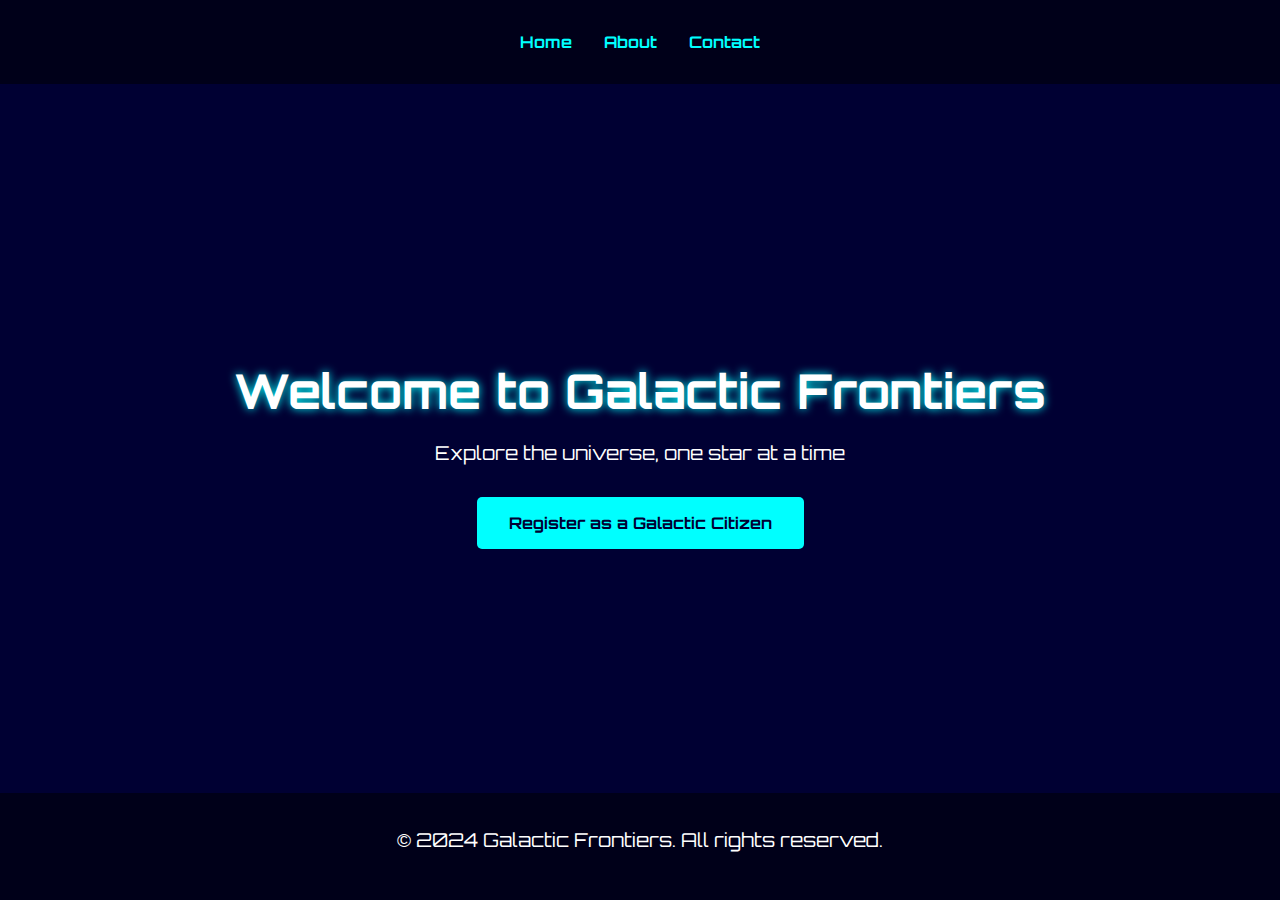
<file: Basic-Web-Server/static/index.html>
<!DOCTYPE html>
<html lang="en">
<head>
    <meta charset="UTF-8">
    <meta name="viewport" content="width=device-width, initial-scale=1.0">
    <title>Galactic Frontiers</title>
    <link rel="stylesheet" href="styles.css">
</head>
<body>
    <header>
        <nav>
            <ul>
                <li><a href="#home">Home</a></li>
                <li><a href="#about">About</a></li>
                <li><a href="#contact">Contact</a></li>
            </ul>
        </nav>
    </header>
    <main>
        <section id="hero">
            <h1>Welcome to Galactic Frontiers</h1>
            <p>Explore the universe, one star at a time</p>
            <a href="form.html" class="cta-button">Register as a Galactic Citizen</a> <!-- Link to the registration page -->
        </section>
    </main>
    <footer>
        <p>&copy; 2024 Galactic Frontiers. All rights reserved.</p>
    </footer>
</body>
</html>
</file>
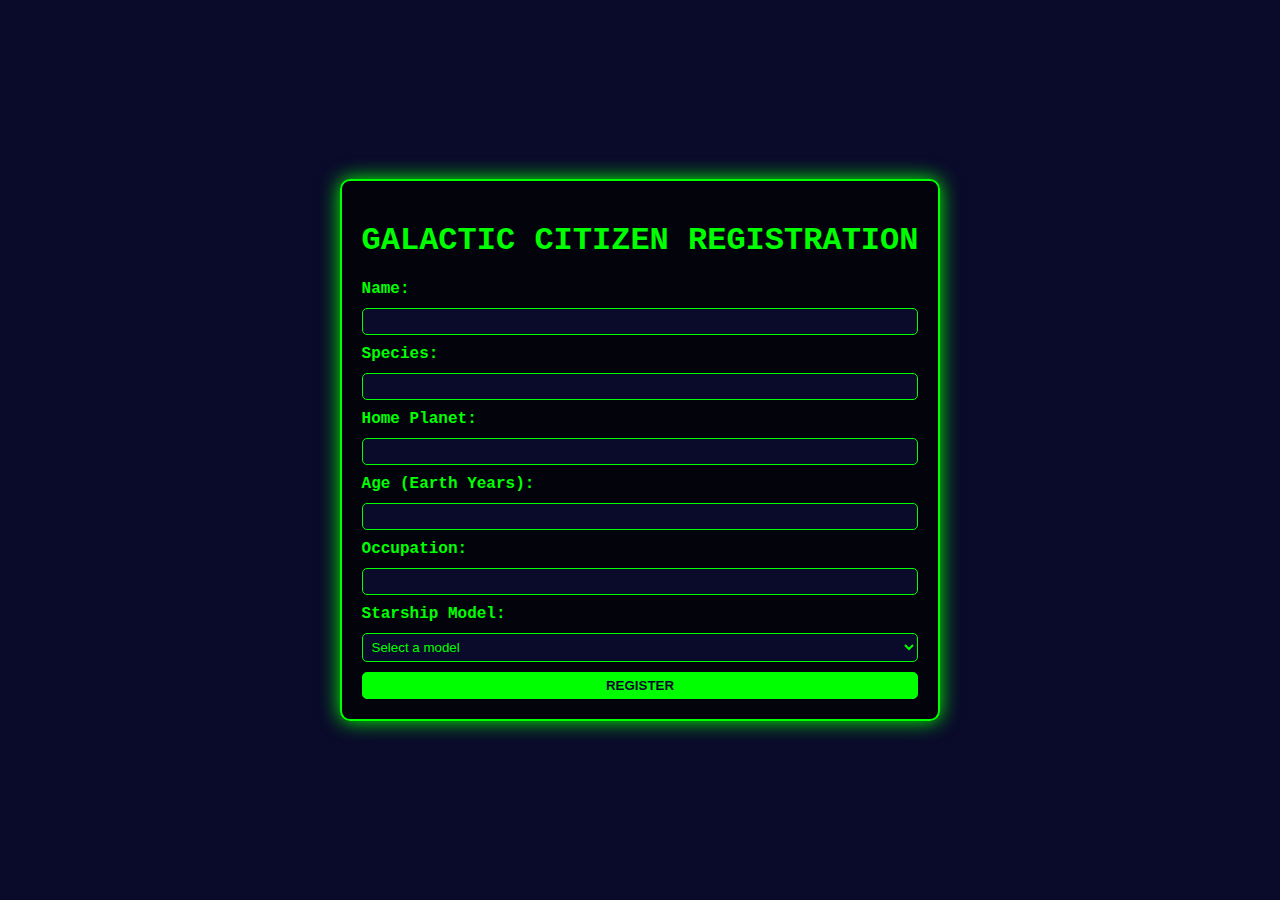
<file: Basic-Web-Server/static/form.html>
<!DOCTYPE html>
<html lang="en">
<head>
    <meta charset="UTF-8">
    <meta name="viewport" content="width=device-width, initial-scale=1.0">
    <title>Galactic Citizen Registration</title>
    <style>
        body {
            font-family: 'Courier New', monospace;
            background-color: #0a0a2a;
            color: #00ff00;
            display: flex;
            justify-content: center;
            align-items: center;
            height: 100vh;
            margin: 0;
        }
        .container {
            background-color: rgba(0, 0, 0, 0.7);
            border: 2px solid #00ff00;
            border-radius: 10px;
            padding: 20px;
            box-shadow: 0 0 20px #00ff00;
        }
        h1 {
            text-align: center;
            text-transform: uppercase;
        }
        form {
            display: grid;
            gap: 10px;
        }
        label {
            font-weight: bold;
        }
        input, select {
            background-color: #0a0a2a;
            border: 1px solid #00ff00;
            color: #00ff00;
            padding: 5px;
            border-radius: 5px;
        }
        input[type="submit"] {
            background-color: #00ff00;
            color: #0a0a2a;
            cursor: pointer;
            font-weight: bold;
            text-transform: uppercase;
        }
    </style>
</head>
<body>
    <div class="container">
        <h1>Galactic Citizen Registration</h1>
        <form action="/form" method="POST">
            <label for="name">Name:</label>
            <input type="text" id="name" name="name" required>

            <label for="species">Species:</label>
            <input type="text" id="species" name="species" required>

            <label for="planet">Home Planet:</label>
            <input type="text" id="planet" name="planet" required>

            <label for="age">Age (Earth Years):</label>
            <input type="number" id="age" name="age" required>

            <label for="occupation">Occupation:</label>
            <input type="text" id="occupation" name="occupation" required>

            <label for="starship">Starship Model:</label>
            <select id="starship" name="starship">
                <option value="">Select a model</option>
                <option value="falcon">Millennium Falcon</option>
                <option value="enterprise">USS Enterprise</option>
                <option value="serenity">Serenity</option>
                <option value="tardis">TARDIS</option>
            </select>

            <input type="submit" value="Register">
        </form>
    </div>
</body>
</html>
</file>
<file: Basic-Web-Server/static/styles.css>
@import url('https://fonts.googleapis.com/css2?family=Orbitron:wght@400;700&display=swap');

:root {
    --primary-color: #00ffff;
    --secondary-color: #ff00ff;
    --background-color: #000033;
    --text-color: #ffffff;
}

body {
    font-family: 'Orbitron', sans-serif;
    background-color: var(--background-color);
    color: var(--text-color);
    margin: 0;
    padding: 0;
    min-height: 100vh;
    display: flex;
    flex-direction: column;
}

header {
    background-color: rgba(0, 0, 0, 0.5);
    padding: 1rem;
}

nav ul {
    list-style-type: none;
    display: flex;
    justify-content: center;
    padding: 0;
}

nav ul li {
    margin: 0 1rem;
}

nav ul li a {
    color: var(--primary-color);
    text-decoration: none;
    font-weight: bold;
    transition: color 0.3s ease;
}

nav ul li a:hover {
    color: var(--secondary-color);
}

main {
    flex-grow: 1;
    display: flex;
    align-items: center;
    justify-content: center;
    text-align: center;
    background-image: url('https://source.unsplash.com/random/1920x1080/?space,galaxy');
    background-size: cover;
    background-position: center;
    position: relative;
}

main::before {
    content: '';
    position: absolute;
    top: 0;
    left: 0;
    right: 0;
    bottom: 0;
    background-color: rgba(0, 0, 51, 0.7);
}

#hero {
    position: relative;
    z-index: 1;
}

h1 {
    font-size: 3rem;
    margin-bottom: 1rem;
    text-shadow: 0 0 10px var(--primary-color);
}

p {
    font-size: 1.2rem;
    margin-bottom: 2rem;
}

.cta-button {
    display: inline-block;
    padding: 1rem 2rem;
    background-color: var(--primary-color);
    color: var(--background-color);
    text-decoration: none;
    font-weight: bold;
    border-radius: 5px;
    transition: all 0.3s ease;
}

.cta-button:hover {
    background-color: var(--secondary-color);
    transform: scale(1.05);
    box-shadow: 0 0 20px var(--secondary-color);
}

footer {
    background-color: rgba(0, 0, 0, 0.5);
    text-align: center;
    padding: 1rem;
    font-size: 0.8rem;
}
</file>
